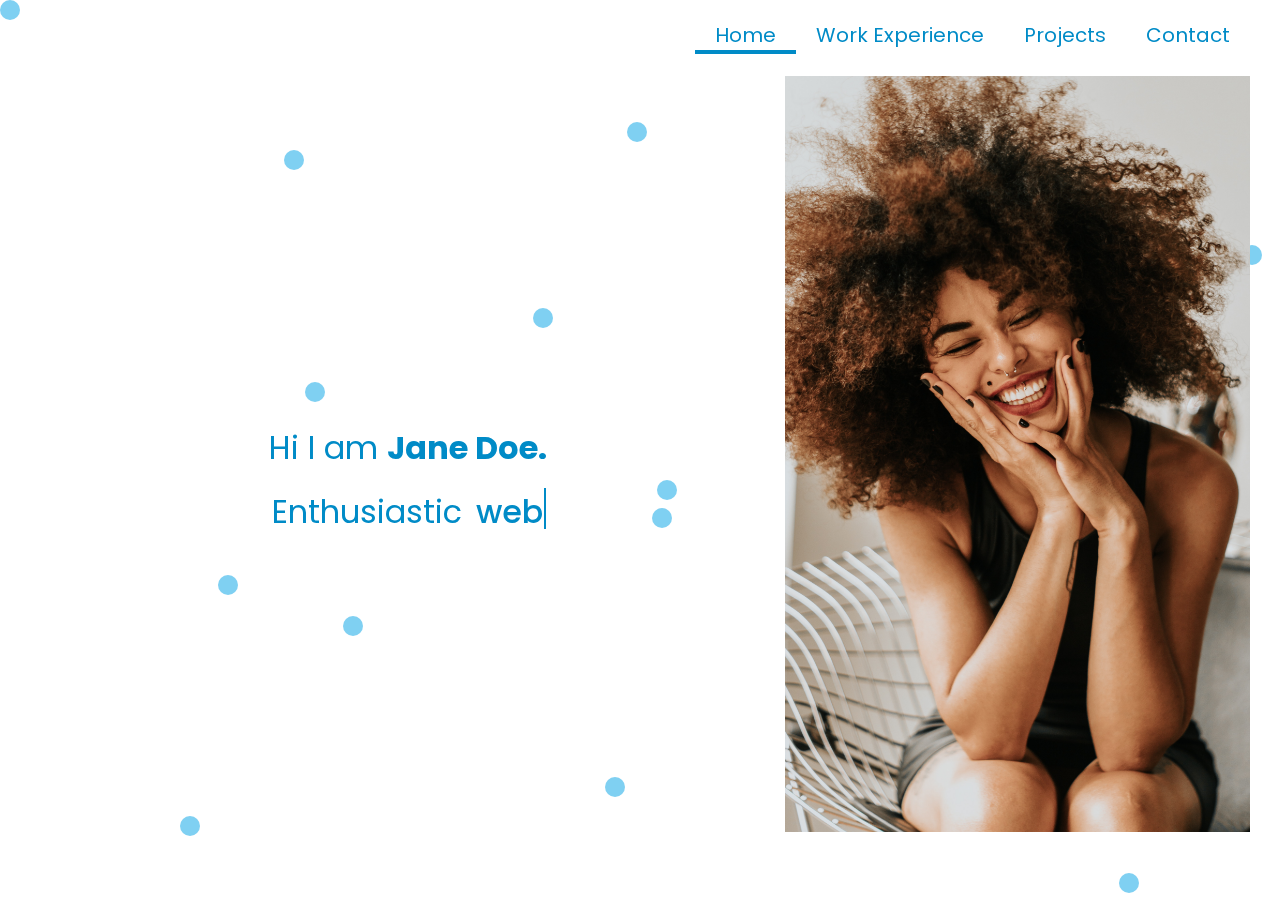
<file: index.html>
<!DOCTYPE html>
<html lang="en">

<head>
    <meta charset="UTF-8">
    <meta name="viewport" content="width=device-width, initial-scale=1.0">
    <meta http-equiv="X-UA-Compatible" content="ie=edge">
    <link rel="stylesheet" href="./styles.css">
    <link href="https://fonts.googleapis.com/css2?family=Poppins:wght@300;400;500;600&display=swap" rel="stylesheet">
    <title>Sociality Workshop Website</title>
</head>

<body>
    <div class="circle-container">
        <div class="circle"></div>
    </div>
    <header>
        <ul>
            <a href="./index.html" class="selected">
                <li>Home</li>
            </a>
            <a href="./workexp.html">
                <li>Work Experience</li>
            </a>
            <a href="./projects.html">
                <li>Projects</li>
            </a>
            <a href="./contact.html">
                <li>Contact</li>
            </a>
        </ul>
    </header>
    <div class="main-body">
        <div class="text-container">
            <div class="text"> Hi I am <b>Jane Doe.</b> </div>
            <div class="text"> Enthusiastic <span class="typing"> <b>UI/UX Designer.</b> </span></div>

        </div>
        <div class="image-container">
            <!-- <img src="./IMAGE.png" alt=""> -->
        </div>
    </div>
</body>
<script src="./app.js"></script>

</html>
</file>
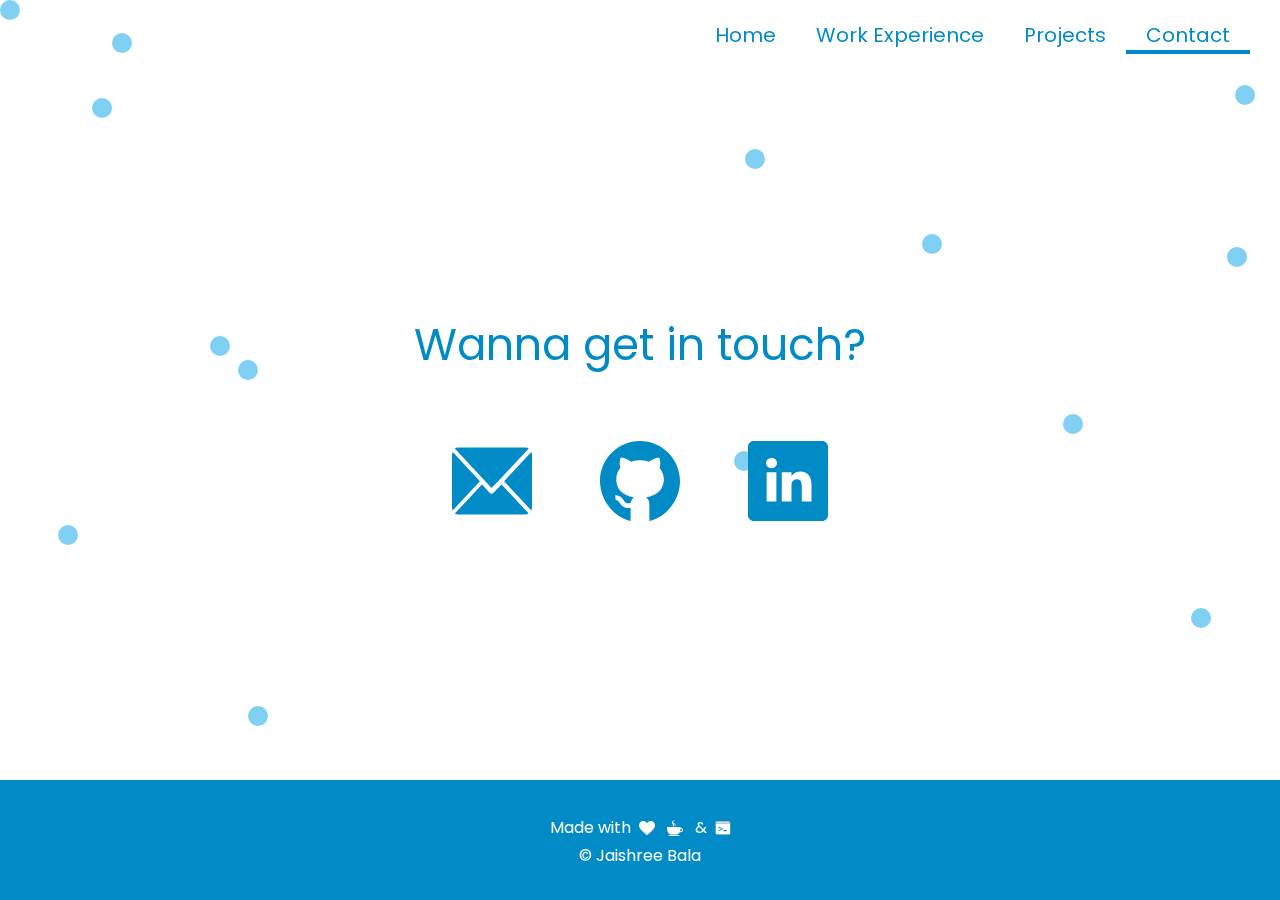
<file: contact.html>
<!DOCTYPE html>
<html lang="en">

<head>
    <meta charset="UTF-8">
    <meta name="viewport" content="width=device-width, initial-scale=1.0">
    <meta http-equiv="X-UA-Compatible" content="ie=edge">
    <link rel="stylesheet" href="./styles.css">
    <link href="https://fonts.googleapis.com/css2?family=Poppins:wght@300;400;500;600&display=swap" rel="stylesheet">
    <title>Sociality Workshop Website</title>
</head>

<body>
    <div class="circle-container">
        <div class="circle"></div>
    </div>
    <header>
        <ul>
            <a href="./index.html">
                <li>Home</li>
            </a>
            <a href="./workexp.html">
                <li>Work Experience</li>
            </a>
            <a href="./projects.html">
                <li>Projects</li>
            </a>
            <a href="./contact.html" class="selected">
                <li>Contact</li>
            </a>
        </ul>
    </header>
    <div class="contact-body">
        <div class="contact">
            Wanna get in touch?
        </div>
        <div class="contact-links">
            <a href="">
                <img src="./email.svg" alt="Mail">
            </a> <a href="">
                <img src="./github.svg" alt="Gthub">
            </a> <a href="">
                <img src="./linkedin.svg" alt="Linkedin">
            </a>
        </div>
    </div>
    <footer>
        <div style="height: 30px; display: flex; align-items: center;"> Made with &nbsp; <img src="./heart.svg"
                alt="heart"> &nbsp; &nbsp;
            <img src="./coffee.svg"> &nbsp; &nbsp;& &nbsp; <img src="./terminal.svg">

        </div>
        <div> <a href="https://jaishreebala.com/">© Jaishree Bala </a>
    </footer>
    </div>

</body>
<script src="./app.js"></script>

</html>
</file>
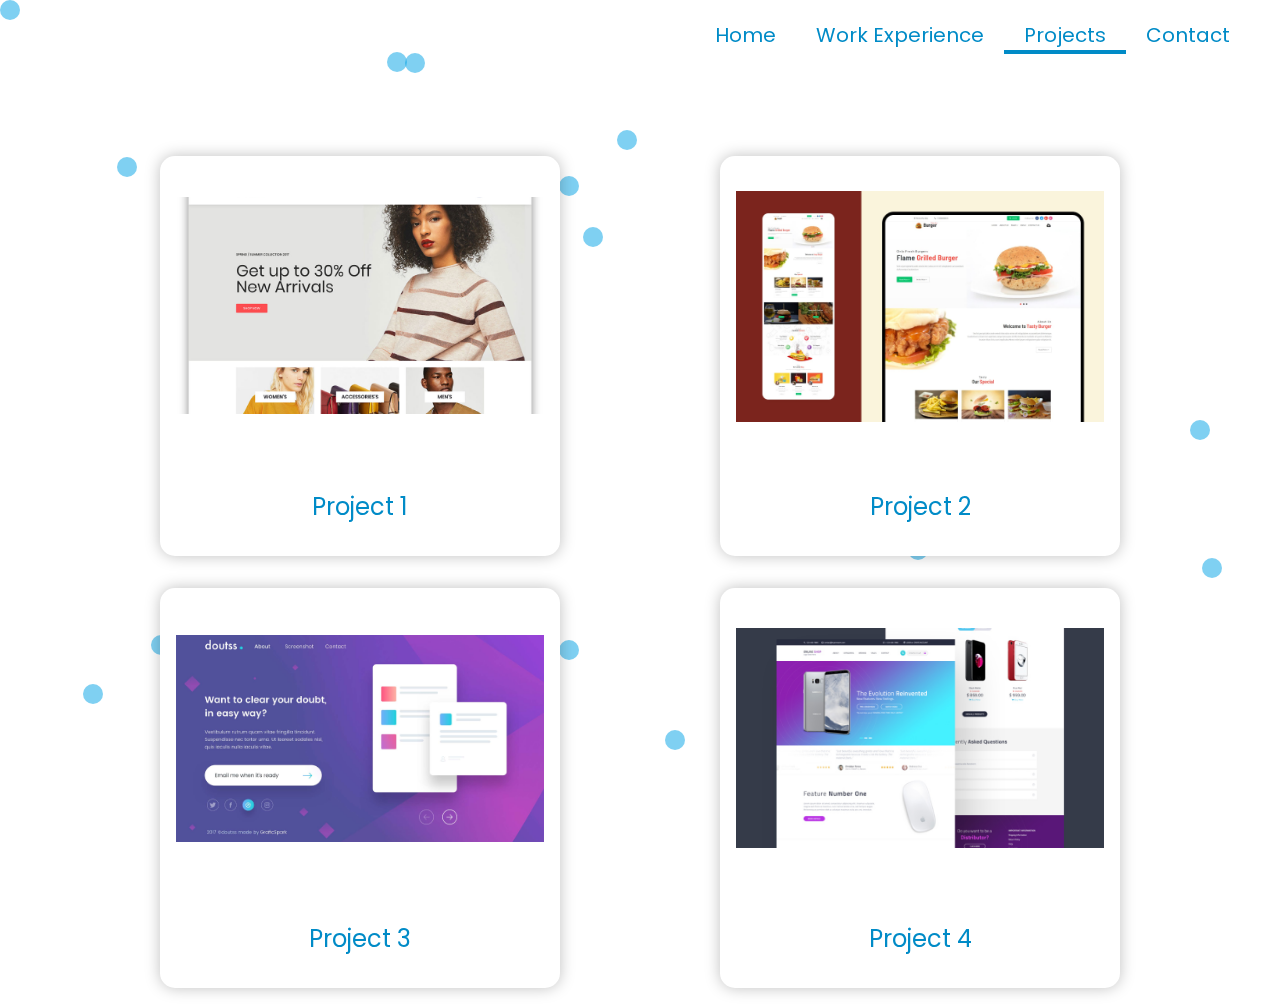
<file: projects.html>
<!DOCTYPE html>
<html lang="en">

<head>
    <meta charset="UTF-8">
    <meta name="viewport" content="width=device-width, initial-scale=1.0">
    <meta http-equiv="X-UA-Compatible" content="ie=edge">
    <link rel="stylesheet" href="./styles.css">
    <link href="https://fonts.googleapis.com/css2?family=Poppins:wght@300;400;500;600&display=swap" rel="stylesheet">
    <title>Sociality Workshop Website</title>
</head>

<body>
    <div class="circle-container">
        <div class="circle"></div>
    </div>
    <header>
        <ul>
            <a href="./index.html">
                <li>Home</li>
            </a>
            <a href="./workexp.html">
                <li>Work Experience</li>
            </a>
            <a href="./projects.html" class="selected">
                <li>Projects</li>
            </a>
            <a href="./contact.html">
                <li>Contact</li>
            </a>
        </ul>
    </header>
    <div class="main-body">
        <div class="cards-container">
            <div class="row">
                <div class="square-card">
                    <div class="company-image" id="project1">
                    </div>
                    <div class="company-name">
                        Project 1
                    </div>
                </div>
                <div class="square-card">
                    <div class="company-image" id="project2">
                    </div>
                    <div class="company-name">
                        Project 2
                    </div>
                </div>
            </div>
            <div class="row">
                <div class="square-card">
                    <div class="company-image" id="project3">
                    </div>
                    <div class="company-name">
                        Project 3
                    </div>
                </div>
                <div class="square-card">
                    <div class="company-image" id="project4">
                    </div>
                    <div class="company-name">
                        Project 4
                    </div>
                </div>
            </div>

        </div>
    </div>
</body>
<script src="./app.js"></script>

</html>
</file>
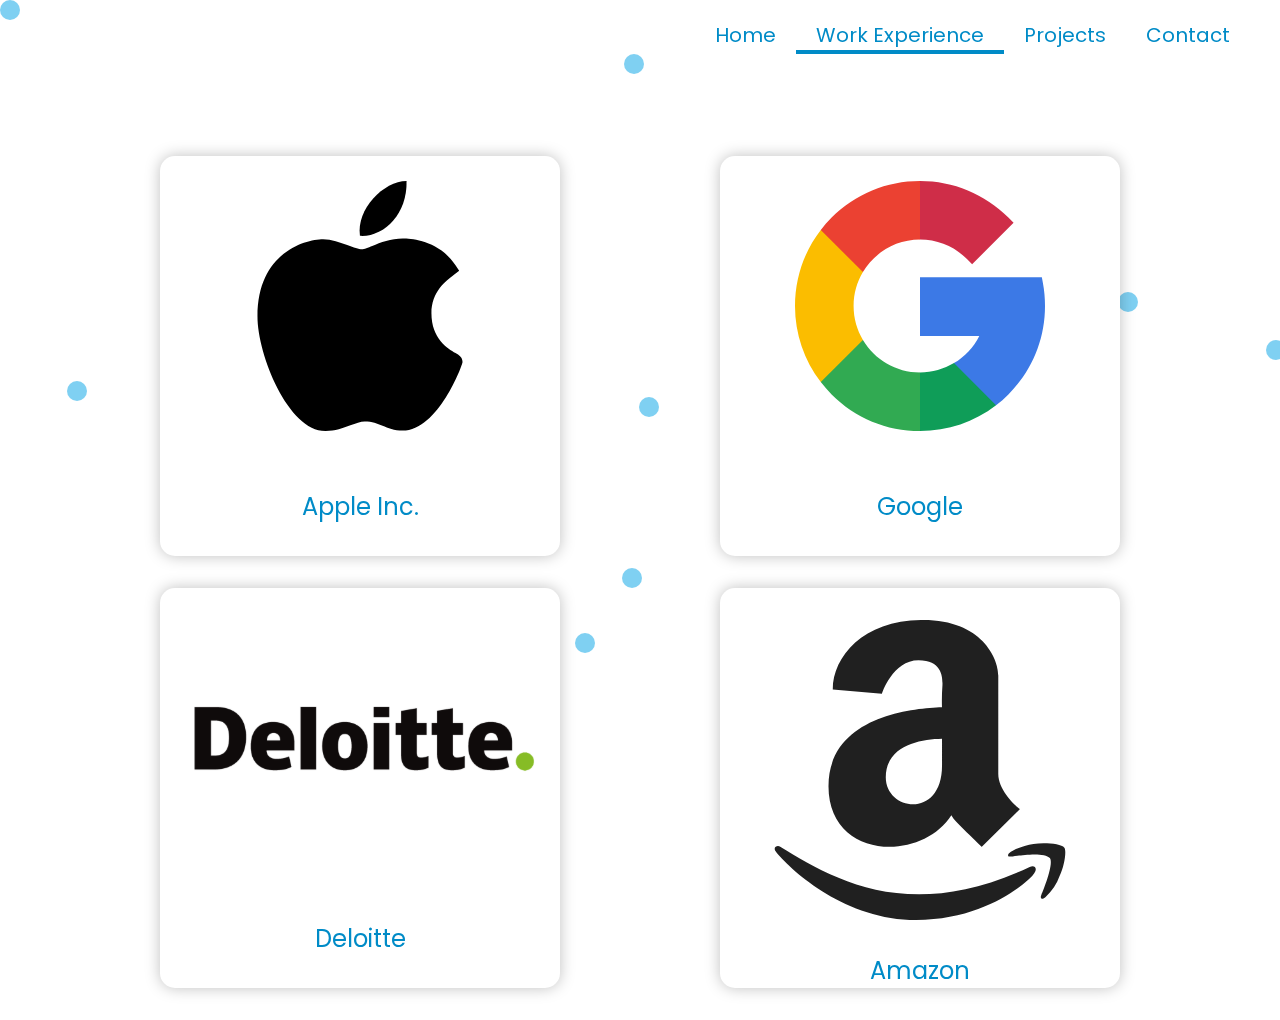
<file: workexp.html>
<!DOCTYPE html>
<html lang="en">

<head>
    <meta charset="UTF-8">
    <meta name="viewport" content="width=device-width, initial-scale=1.0">
    <meta http-equiv="X-UA-Compatible" content="ie=edge">
    <link rel="stylesheet" href="./styles.css">
    <link href="https://fonts.googleapis.com/css2?family=Poppins:wght@300;400;500;600&display=swap" rel="stylesheet">
    <title>Sociality Workshop Website</title>
</head>

<body>
    <div class="circle-container">
        <div class="circle"></div>
    </div>
    <header>
        <ul>
            <a href="./index.html">
                <li>Home</li>
            </a>
            <a href="./workexp.html" class="selected">
                <li>Work Experience</li>
            </a>
            <a href="./projects.html">
                <li>Projects</li>
            </a>
            <a href="./contact.html">
                <li>Contact</li>
            </a>
        </ul>
    </header>
    <div class="main-body">
        <div class="cards-container">
            <div class="row">
                <div class="square-card">
                    <div class="company-image" id="apple">
                    </div>
                    <div class="company-name">
                        Apple Inc.
                    </div>
                </div>
                <div class="square-card">
                    <div class="company-image" id="google">
                    </div>
                    <div class="company-name">
                        Google
                    </div>
                </div>
            </div>
            <div class="row">
                <div class="square-card">
                    <div class="company-image" id="deloitte">
                    </div>
                    <div class="company-name">
                        Deloitte
                    </div>
                </div>
                <div class="square-card">
                    <div class="company-image" id="amazon">
                    </div>
                    <div class="company-name">
                        Amazon
                    </div>
                </div>
            </div>

        </div>
    </div>
</body>
<script src="./app.js"></script>

</html>
</file>
<file: styles.css>
*{
    border: 0;
    margin: 0;
    padding: 0;
    box-sizing: border-box;
}

body{
    color: #008BC7;
    font-family: 'Poppins', sans-serif;
}

a{
 color: inherit;
 text-decoration: none;   
}
.circle-container{
position:fixed;
/* background-color: khaki; */
height: 100vh;
width: 100vw;
z-index: -1;
left:0;
}
.circle{
    position: absolute;
width: 20px;
height: 20px;
/* left: 317px;
top: 241px; */
border-radius: 50%;
/* display: block; */
background: rgba(0, 161, 230, 0.5);
/* animation: fade 3.5s infinite ease; */
}

@keyframes fade {
    0% {background-color: rgba(0, 161, 230, 0.5);;}
    50% {background-color: #fff;}
    100% {background-color: rgba(0, 161, 230, 0.5);;}

  }
header{
    padding-top: 20px;
    display: flex;
    justify-content: flex-end;
    height: 60px;
    font-size: 1.25rem;
    padding: 20px 30px 0 30px;

}
header ul{
    display: flex;
    list-style: none;
}
header li{
    padding: 0px 20px;
}
header a:hover{
    font-weight: 500;
}

header .selected li{
    border-bottom: 4px solid #008BC7;
}

.main-body{
    display: flex;
    height: calc(100vh - 60px);
    position: relative;
    padding: 0 30px;

}

.contact-body  {
    display: flex;
    height: calc(100vh - 180px);
    position: relative;
    /* background-color: aqua; */
    padding: 0 30px;
    align-items: center;
    justify-content: center;
    flex-direction: column;
}
.contact-body  img{
    height: 5rem;
    width: 5rem;
    margin: 2rem;
}
.contact{
    font-size: 2.75rem;
    padding: 2rem;
}
footer{
    background-color: #008BC7;
    height: 120px;
    color: #fff;
    display: flex;
    align-items: center;
    justify-content: center;
    flex-direction: column;
}
footer img{
    height: 1rem;
    width: 1rem;
}
.text-container{
    /* background-color: bisque; */
    width: 65%;
    display: flex;
    flex-direction: column;
    justify-content: center;
    text-align: center;
}
.text{
    font-size: 2rem;
    padding: 0.5rem;
}
.image-container{
    width: 40%;
    height: 90%;
    background-image: url("./IMAGE.png");
    background-size: cover;    
    background-repeat: no-repeat;
    background-position: center;
    margin: 1rem 0;
}

.cards-container{
    margin-top: 5rem;
    display: flex;
    flex-direction: row;
    flex-wrap: wrap;
    justify-content: center;
}
.square-card{
    box-shadow: 0px 0px 15px rgba(0, 0, 0, 0.25);
border-radius: 15px;
width: 400px;
height: 400px;
background-color: #fff;
margin: 1rem 5rem;
}
.square-card:hover{
    background-color: rgba(222, 243, 255, 0.8);
    cursor: pointer;
    transition: 0.9s;  
}
.row{
    display: flex;
    align-items: center;
}
.company-image{
    /* background-color: lawngreen; */
    height: 75%;
margin: 0 1rem;}
#apple{
    background-image: url("./apple.svg");
    background-repeat: no-repeat;
    background-position: center;
}#google{
    background-image: url("./google.svg");
    background-repeat: no-repeat;
    background-position: center;
}#deloitte{
    background-image: url("./deloitte.svg");
    background-repeat: no-repeat;
    background-position: center;
    background-size: 100%;
}#amazon{
    background-image: url("./amazon.svg");
    background-repeat: no-repeat;
    background-position: center;
    background-size: contain;
    margin-top: 2rem;
}

#project1{
    background-image: url("./project1.png");
    background-repeat: no-repeat;
    background-position: center;
    background-size: 100%;
}
#project2{
    background-image: url("./project2.png");
    background-repeat: no-repeat;
    background-position: center;
    background-size: 100%;
}
#project3{
    background-image: url("./project3.png");
    background-repeat: no-repeat;
    background-position: center;
    background-size: 100%;
}
#project4{
    background-image: url("./project4.png");
    background-repeat: no-repeat;
    background-position: center;
    background-size: 100%;
}

.company-name{
    text-align: center;
    display: flex;
    align-items: center;
    justify-content: center;
    height: 25%;
    font-size: 1.5rem;
}

.typing{
    margin-left: 5px;
    position: relative;
    font-weight: 500;
}

.typing::after{
    content: "";
    position: absolute;
 width: 1px;
 height: 90%;
 border-right: 2px solid #008BC7;
 animation: fade-border 1.5s infinite ease;
}

@keyframes fade-border{
   0%{ border-right: 1.5px solid #008BC7;
   }
   50%{ border-right: 1.5px solid #fff;
   }
   100%{
    border-right: 1.5px solid #008BC7;

   }
}

@media screen and (max-width: 800px){
    html{
        font-size: 60%;
    }
    .main-body{
        flex-direction: column-reverse;
        align-items: center;
        justify-content: center;

    }
    .image-container{
        height: 60%;
        width: 60%;
        top: 0;
    }
    footer{
        font-size: 1.5rem;
    }
}
</file>
